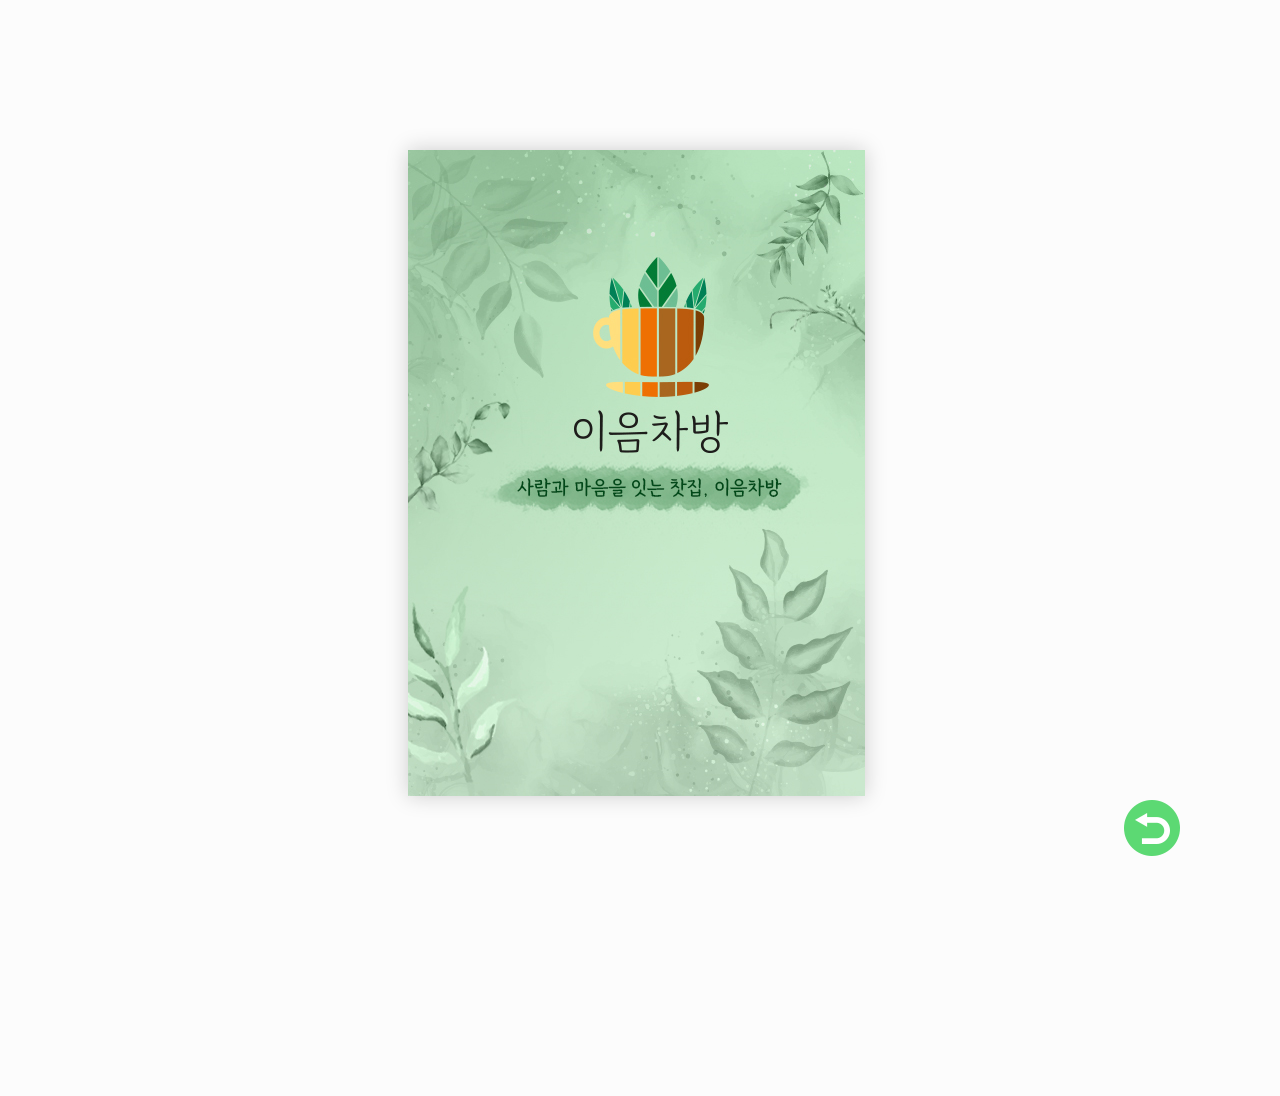
<file: leumtearoom/ebook/samples/basic/index.html>
<!doctype html>
<!--[if lt IE 7 ]> <html lang="en" class="ie6"> <![endif]-->
<!--[if IE 7 ]>    <html lang="en" class="ie7"> <![endif]-->
<!--[if IE 8 ]>    <html lang="en" class="ie8"> <![endif]-->
<!--[if IE 9 ]>    <html lang="en" class="ie9"> <![endif]-->
<!--[if !IE]><!--> <html lang="ko"> <!--<![endif]-->
<head>
<meta name="viewport" content="width = 1050, user-scalable = no" />
<script type="text/javascript" src="../../extras/jquery.min.1.7.js"></script>
<script type="text/javascript" src="../../extras/modernizr.2.5.3.min.js"></script>
<style>
	.fixed2 {
  position: fixed;
  right: 100px;
  bottom: 40px;
}

</style>
</head>
<body>

<div class="flipbook-viewport">
	<div class="container">
		<div class="flipbook">
			<div style="background-image:url(pages/1.jpg)"></div>
			<div style="background-image:url(pages/2.jpg)"></div>
			<div style="background-image:url(pages/3.jpg)"></div>
			<div style="background-image:url(pages/4.jpg)"></div>
			<div style="background-image:url(pages/5.jpg)"></div>
			<div style="background-image:url(pages/6.jpg)"></div>
			<div style="background-image:url(pages/7.jpg)"></div>
			<div style="background-image:url(pages/8.jpg)"></div>
			<div style="background-image:url(pages/9.jpg)"></div>
			<div style="background-image:url(pages/10.jpg)"></div>
			<div style="background-image:url(pages/11.jpg)"></div>
			<div style="background-image:url(pages/12.jpg)"></div>
			<div style="background-image:url(pages/13.jpg)"></div>
			<div style="background-image:url(pages/14.jpg)"></div>
			<div style="background-image:url(pages/15.jpg)"></div>	
		</div>
	</div>
</div>
<div class="fixed2">
		<a href="../index.html#projects" onclick="window.close()"><img src="pages/back.png" alt="back"></a>
	</div>


<script type="text/javascript">

function loadApp() {

	// Create the flipbook

	$('.flipbook').turn({
			// Width

			width:914,
			
			// Height

			height:646,

			// Elevation

			elevation: 50,
			
			// Enable gradients

			gradients: true,
			
			// Auto center this flipbook

			autoCenter: true

	});
}

// Load the HTML4 version if there's not CSS transform

yepnope({
	test : Modernizr.csstransforms,
	yep: ['../../lib/turn.js'],
	nope: ['../../lib/turn.html4.min.js'],
	both: ['css/basic.css'],
	complete: loadApp
});

</script>

</body>
</html>
</file>
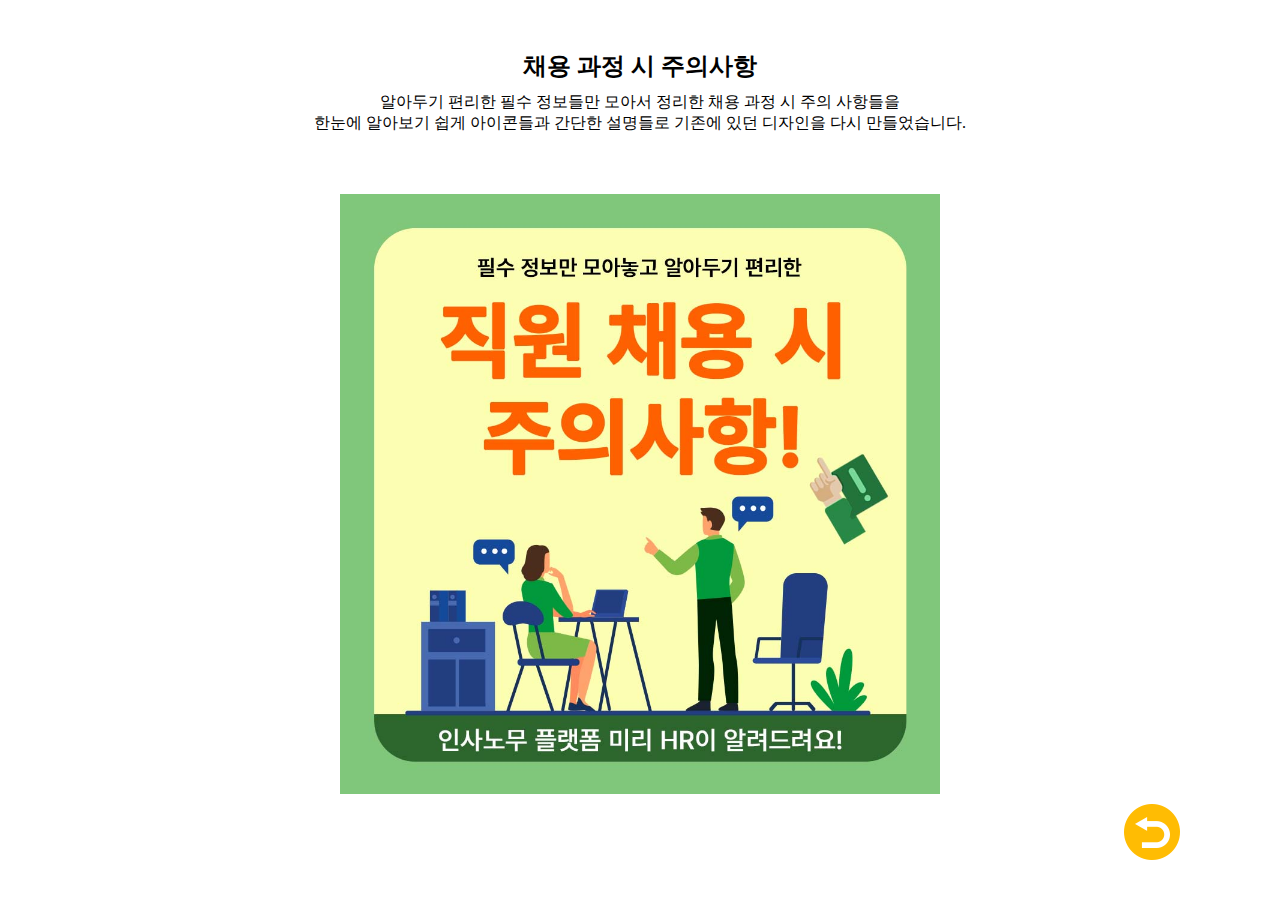
<file: artwork/cardnews/cardnews1.html>
<!doctype html>
<html lang="ko">

<head>
	<meta charset="utf-8">
	<meta http-equiv="X-UA-Compatible" content="IE=edge">
	<meta name="viewport" content="width=800px">
	<title>guide</title>
	<!-- Link Swiper's CSS -->
	<link rel="stylesheet" href="https://cdn.jsdelivr.net/npm/swiper@11/swiper-bundle.min.css" />
	<link href="css/style.css" rel="stylesheet" type="text/css">
</head>

<body>
	<div id="wrap">
	<div class="title">
		<h2>채용 과정 시 주의사항</h2>
		<p>
			알아두기 편리한 필수 정보들만 모아서 정리한 채용 과정 시 주의 사항들을 
			<br>한눈에 알아보기 쉽게 아이콘들과 간단한 설명들로 기존에 있던 디자인을 다시 만들었습니다.
		</p>
	</div>
	<div id="cardnews_wrap">
		<!-- Swiper -->
		<div class="swiper mySwiper">
			<div class="swiper-wrapper">
				<div class="swiper-slide">
					<img src="images/1.jpg" alt="">
				</div>
				<div class="swiper-slide">
					<img src="images/2.jpg" alt="">
				</div>
				<div class="swiper-slide">
					<img src="images/3.jpg" alt="">
				</div>
				<div class="swiper-slide">
					<img src="images/4.jpg" alt="">
				</div>
			</div>
		</div>
	</div>
	
	<div class="fixed2">
		<a href="../index.html#projects" onclick="window.close()"><img src="images/back.png" alt="back"></a>
	</div>
	</div>
	
	<!-- Swiper JS -->
	<script src="https://cdn.jsdelivr.net/npm/swiper@11/swiper-bundle.min.js"></script>

	<!-- Initialize Swiper -->
	<script>
		var swiper = new Swiper(".mySwiper", {
			grabCursor: true,
			effect: "creative",
			creativeEffect: {
				prev: {
					shadow: true,
					translate: [0, 0, -400],
				},
				next: {
					translate: ["100%", 0, 0],
				},
			},
		});
	</script>

</body>

</html>
</file>
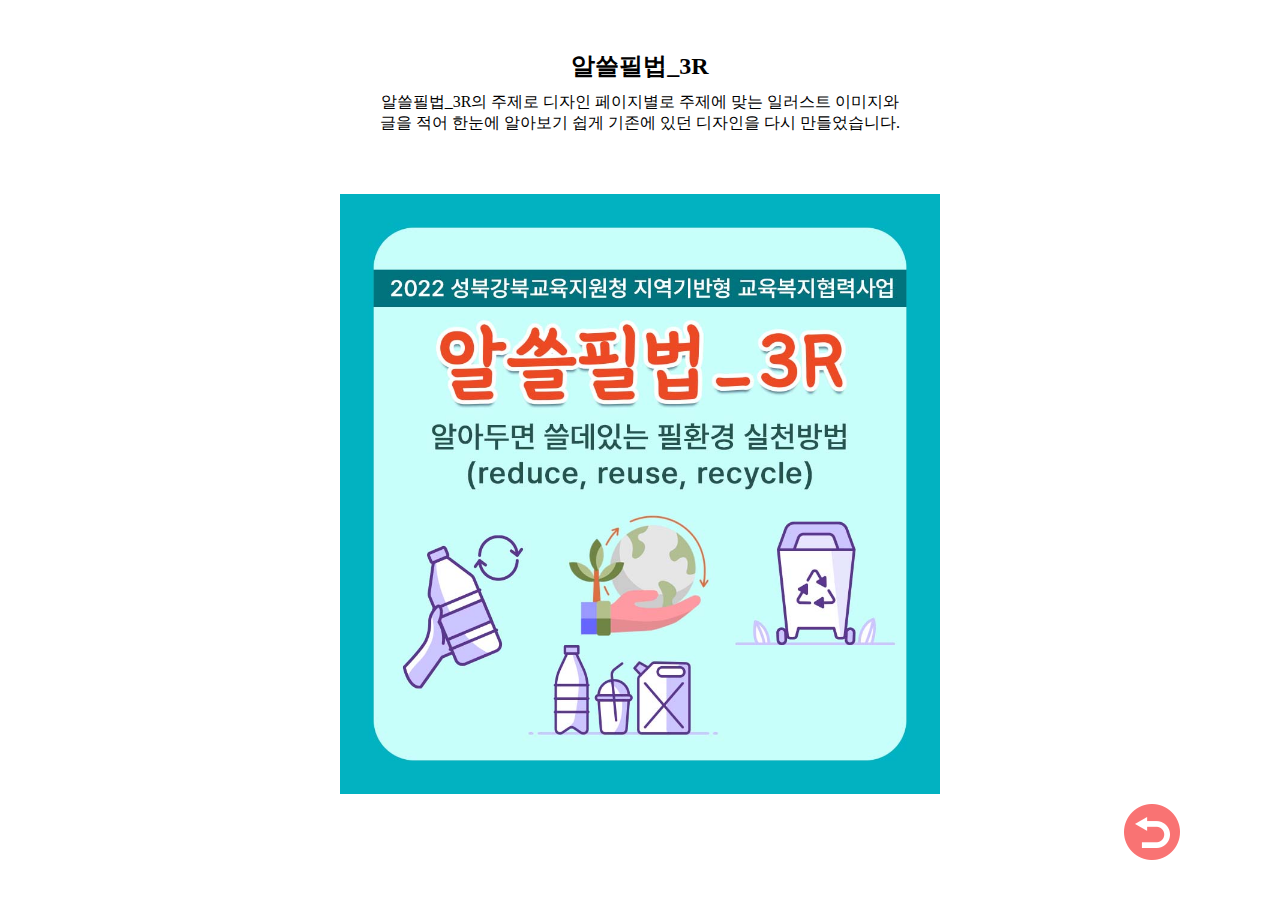
<file: artwork/cardnews/cardnews2.html>
<!doctype html>
<html lang="ko">

<head>
	<meta charset="utf-8">
	<meta http-equiv="X-UA-Compatible" content="IE=edge">
	<meta name="viewport" content="width=800px">
	<title>guide</title>
	<!-- Link Swiper's CSS -->
	<link rel="stylesheet" href="https://cdn.jsdelivr.net/npm/swiper@11/swiper-bundle.min.css" />
	<link href="css/style.css" rel="stylesheet" type="text/css">
</head>

<body>
	<div id="wrap">
	<div class="title">
		<h2>알쓸필법_3R</h2>
		<p>
			알쓸필법_3R의 주제로 디자인 페이지별로 주제에 맞는 일러스트 이미지와
			<br> 글을 적어 한눈에 알아보기 쉽게 기존에 있던 디자인을 다시 만들었습니다.
		</p>
	</div>
	<div id="cardnews_wrap">
		<!-- Swiper -->
		<div class="swiper mySwiper">
			<div class="swiper-wrapper">
				<div class="swiper-slide">
					<img src="images/카드뉴스2 표지.jpg" alt="">
				</div>
				<div class="swiper-slide">
					<img src="images/카드뉴스2(2).jpg" alt="">
				</div>
				<div class="swiper-slide">
					<img src="images/카드뉴스2(3).jpg" alt="">
				</div>
				<div class="swiper-slide">
					<img src="images/카드뉴스2(4).jpg" alt="">
				</div>
				<div class="swiper-slide">
					<img src="images/카드뉴스2(5).jpg" alt="">
				</div>
			</div>
		</div>
	</div>
	
	<div class="fixed2">
		<a href="../index.html#projects" onclick="window.close()"><img src="images/back_1.png" alt="back"></a>
	</div>
	</div>

	<!-- Swiper JS -->
	<script src="https://cdn.jsdelivr.net/npm/swiper@11/swiper-bundle.min.js"></script>

	<!-- Initialize Swiper -->
	<script>
		var swiper = new Swiper(".mySwiper", {
			grabCursor: true,
			effect: "creative",
			creativeEffect: {
				prev: {
					shadow: true,
					translate: [0, 0, -400],
				},
				next: {
					translate: ["100%", 0, 0],
				},
			},
		});
	</script>

</body>

</html>
</file>
<file: artwork/cardnews/css/style.css>
@charset "utf-8";

* {
  margin: 0;
  padding: 0;
}
#wrap{
  min-width:800px;
  width: 800px;
  margin: auto;
}
div img {
  width: 100%;
  display: block;
}
 .title{
  text-align: center;
  padding-top: 50px;
 }
  .title h2{
    margin-bottom: 10px;
  }

/* swiper */
#cardnews_wrap {
  position: relative;
  height: 600px;
}

.swiper {
  margin: 60px auto;
  width: 600px;
  height: 600px;
}

.swiper-slide {
  display: flex;
  align-items: center;
  justify-content: center;
  font-size: 22px;
  font-weight: bold;
  color: #fff;
}

.swiper-slide:nth-child(1n) {
  background-color: rgb(206, 17, 17);
}

.swiper-slide:nth-child(2n) {
  background-color: rgb(0, 140, 255);
}

.swiper-slide:nth-child(3n) {
  background-color: rgb(10, 184, 111);
}

.swiper-slide:nth-child(4n) {
  background-color: rgb(211, 122, 7);
}

.swiper-slide:nth-child(5n) {
  background-color: rgb(118, 163, 12);
}

.swiper-slide:nth-child(6n) {
  background-color: rgb(180, 10, 47);
}

.swiper-slide:nth-child(7n) {
  background-color: rgb(35, 99, 19);
}

.swiper-slide:nth-child(8n) {
  background-color: rgb(0, 68, 255);
}

.swiper-slide:nth-child(9n) {
  background-color: rgb(218, 12, 218);
}

.swiper-slide:nth-child(10n) {
  background-color: rgb(54, 94, 77);
}



.fixed {
  position: fixed;
  right: 100px;
  bottom: 100px;
}

.fixed:hover {
  opacity: 0.8;
}

.fixed2 {
  position: fixed;
  right: 100px;
  bottom: 40px;
}

.fixed2:hover {
  opacity: 0.8;
}
</file>
